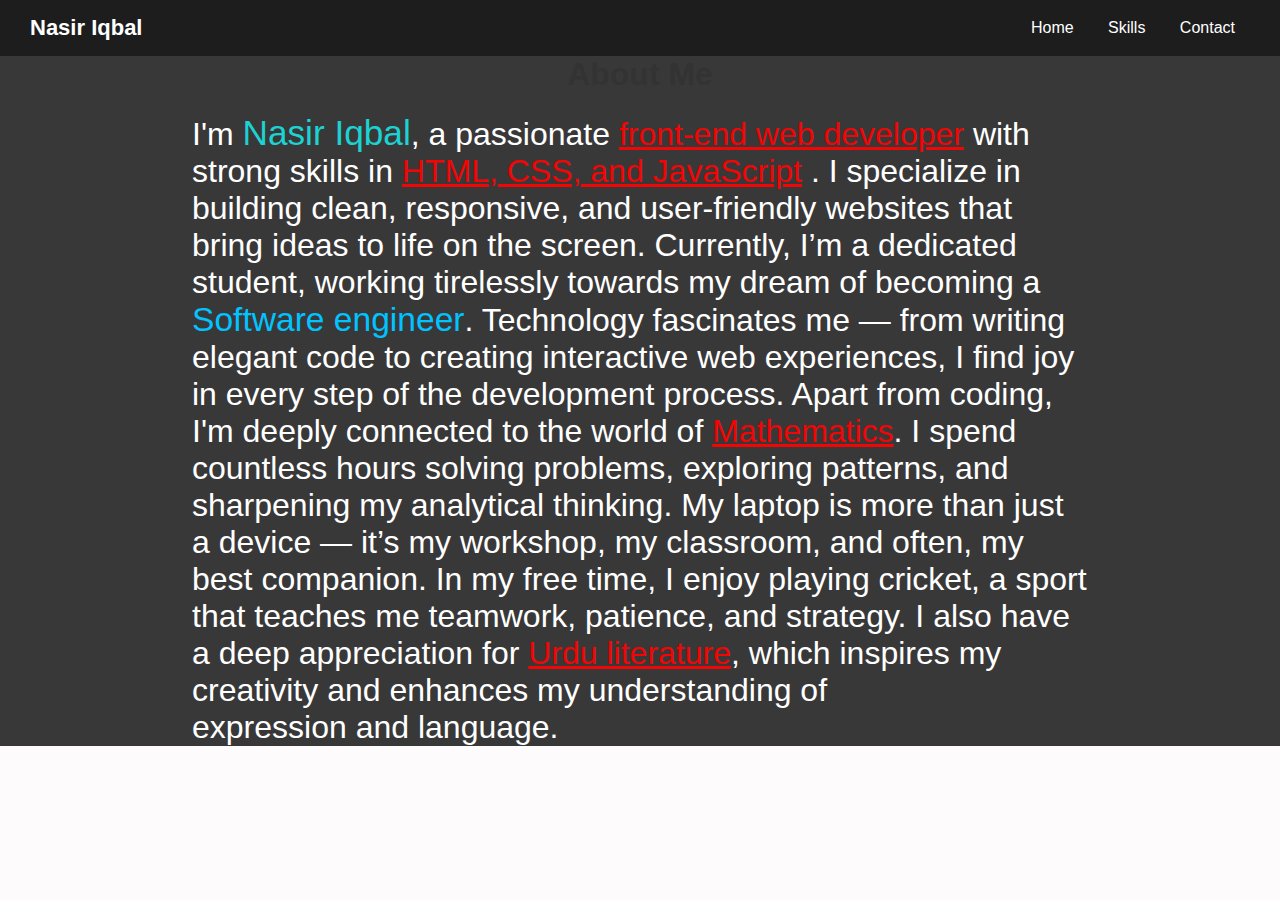
<file: about.html>
<!DOCTYPE html>
<html lang="en">

<head>
    <meta charset="UTF-8">
    <meta name="viewport" content="width=device-width, initial-scale=1.0">
    <title>Document</title>
</head>

<link rel="stylesheet" href="style.css">


<body>
    <header>
    <div class="logo">Nasir Iqbal</div>
    <nav id="navLinks">
      <a href="/index.html">Home</a>
      <a href="/skills.html">Skills</a>
      <a href="/contact.html">Contact</a>
    </nav>
    <div class="menu-toggle" onclick="toggleMenu()">☰</div>
  </header>
    <section class="about-section">
   <h1 class="about"> About Me</h1>
<p class="about-text">
     I'm <span id="name"> Nasir Iqbal</span>, a passionate <span id="undr-line">front-end web developer</span> with strong skills in <span id="undr-line">HTML, CSS, and JavaScript</span> . I specialize in building clean, responsive, and user-friendly websites that bring ideas to life on the screen.  

Currently, I’m a dedicated student, working tirelessly towards my dream of becoming a <span id="dream"> Software engineer</span>. Technology fascinates me — from writing elegant code to creating interactive web experiences, I find joy in every step of the development process.

Apart from coding, I'm deeply connected to the world of <span id="undr-line">Mathematics</span>. I spend countless hours solving problems, exploring patterns, and sharpening my analytical thinking. My laptop is more than just a device — it’s my workshop, my classroom, and often, my best companion.

In my free time, I enjoy playing cricket, a sport that teaches me teamwork, patience, and strategy. I also have a deep appreciation for <span id="undr-line">Urdu literature</span>, which inspires my creativity and enhances my understanding of expression and language.
</p>
</section>
    </body>
    </html>
</file>
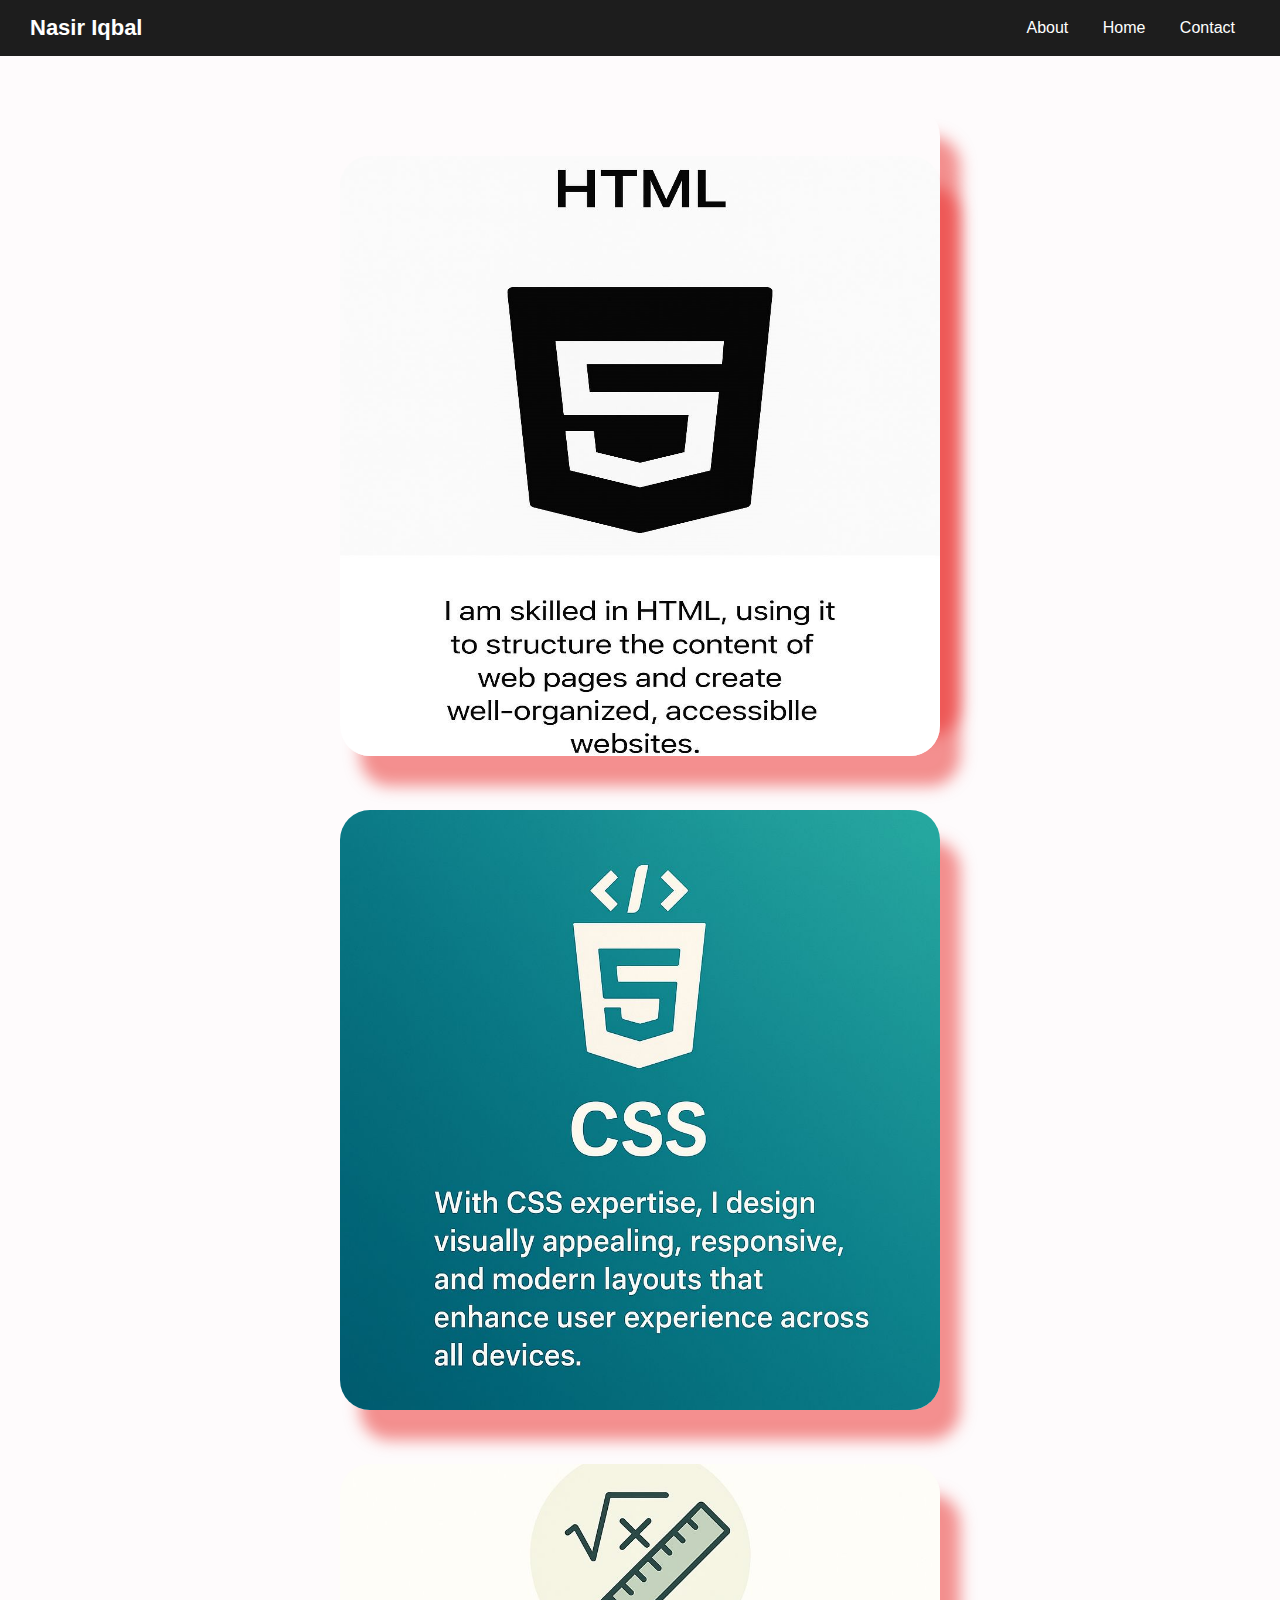
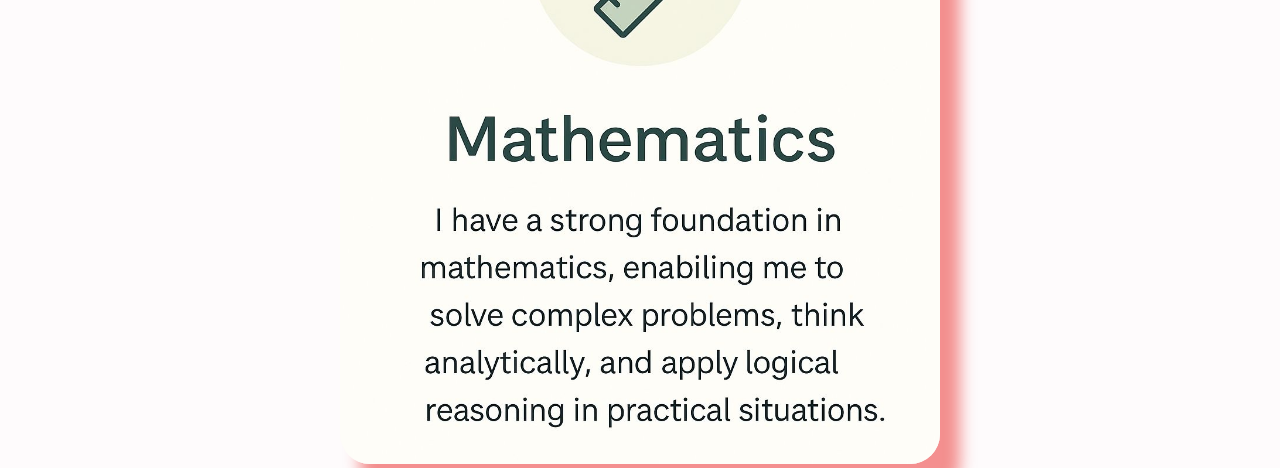
<file: skills.html>
<!DOCTYPE html>
<html lang="en">

<head>
    <meta charset="UTF-8">
    <meta name="viewport" content="width=device-width, initial-scale=1.0">
    <title>Skills</title>
</head>

<link rel="stylesheet" href="style.css">


<body>
     <header>
    <div class="logo">Nasir Iqbal</div>
    <nav id="navLinks">
      <a href="/about.html">About</a>
      <a href="/index.html">Home</a>
      <a href="/contact.html">Contact</a>
    </nav>
    <div class="menu-toggle" onclick="toggleMenu()">☰</div>
  </header>
<section my-skills>
    <div class="skill">
        <img class="skill" src="html.jpg" alt="">
   
     
        <img class="skill" src="css.jpg" alt="">
     
     
        <img class="skill" src="mths.jpg" alt="">
      </div>
</section>

    </body>
    </html>
</file>
<file: style.css>
* {
  margin: 0;
  padding: 0;
  box-sizing: border-box;
}

body {
background-color: rgb(254, 251, 252);
  font-family: 'Segoe UI', sans-serif;
}

/* Navbar */
header {
  display: flex;
  justify-content: space-between;
  align-items: center;
  background: #1d1d1d;
  padding: 15px 30px;
  color: white;
  position: sticky;
  top: 0;
  z-index: 1000;
}

.logo {
  font-size: 22px;
  font-weight: bold;
}

nav a {
  color: white;
  margin: 0 15px;
  text-decoration: none;
  position: relative;
}

nav a::after {
  content: '';
  position: absolute;
  width: 0;
  height: 2px;
  background: #00f0ff;
  left: 0;
  bottom: -4px;
  transition: 0.3s;
}

nav a:hover::after {
  width: 100%;
}

.menu-toggle {
  display: none;
  font-size: 24px;
  cursor: pointer;
}

@media (max-width: 768px) {
  nav {
    display: none;
    flex-direction: column;
    width: 100%;
    background: #2a2a2a;
  }

  nav a {
    padding: 10px;
    border-top: 1px solid #444;
  }

  .menu-toggle {
    display: block;
  }

  nav.show {
    display: flex;
  }
}


.container {
  height:400px;
  margin-top: 40px;
  width: 550px;
  padding: 20px 40px;
  
  border-radius: 30px;
  font-size: 1.9rem;


}

#animated-text{
  color: teal;
}
.bio {
  width: 90%;
  height: 77vh;
  display: flex;
  justify-content: space-around;
  margin: auto;
  margin-top: 60px;

}

.profile {
  width: 300px;
  height: 300px;

  border-radius: 50%;
  background-image: url(profile.jpg);
  background-size: cover;
  box-shadow: 10px 20px 20px rgba(7, 0, 0, 0.7);

}

.profile:hover {
  width: 400px;
  height: 400px;
  transition-duration: 1s;
  transition-delay: .2s;
  border-radius: 3%;
  border: 2px solid rgb(38, 7, 177);
}

.button {
  font-size: 1.1rem;

  background-color: rgb(1, 159, 245);
  width: 100px;
  height: 30px;
  text-align: center;
  margin-top: 10px;
  margin-left: 110px;
  border-radius: 5px;
}

.btn {
  color: white;
  text-decoration: none;
}

.button:hover {
  background-color: rgb(206, 19, 94);


}

hr {
  width: 80%;
  margin: auto;
}

.my-skills {
  margin-top: 20px;
  text-align: center;
  font-weight: 600;
  font-size: 2.7rem;
  color: rgb(57, 56, 56);

}

.slider {
  position: relative;
  width: 400px;
  height: 400px;
  overflow: hidden;
  box-shadow: 0 0 10px #999;
  background: white;
}


.slider {

  text-align: center;
  padding: 40px 15px;
  background: #fff;
  margin-left: 23%;
  border-radius: 20px;
  box-shadow: 20px 20px 15px rgba(32, 110, 138, 0.758);
  height: 600px;
  width: 45%;

}

.slider-container {
  position: relative;
  width: 70%;
  height: 600px;


  margin: auto;



}

.slide {
  display: none;
  width: 100%;
  border-radius: 8px;
}

.slide.active {
  display: block;

}

.slider-container button {
  position: absolute;
  top: 50%;
  transform: translateY(-50%);
  background: rgba(215, 132, 132, 0.695);
  color: rgba(255, 255, 255, 0.614);
  border: none;
  font-size: 20px;
  padding: 10px 15px;
  cursor: pointer;
}



.slider-container button:first-of-type {
  left: 10px;
}

.slider-container button:last-of-type {
  right: 10px;
}

.left {
  font-size: 3rem;
  text-align: center;
  margin-top: 70px;
}

/*contact page*/


.contact-container {
  background: white;
  padding: 40px;
  border-radius: 10px;
  box-shadow: 0 8px 16px rgba(0, 0, 0, 0.1);
  text-align: center;
}

h1 {
  margin-bottom: 20px;
  color: #333;
}

.email-box {
  display: flex;
  align-items: center;
  justify-content: center;
  margin: 10px 0;
  font-size: 18px;
}

.email-box i {
  margin-right: 10px;
  color: #007BFF;
}

.email-box a {
  text-decoration: none;
  color: #333;
  transition: color 0.3s;
}

.email-box a:hover {
  color: #007BFF;
}

.home-page {
  text-decoration: none;
  font-size: 1.5rem;
  background-color: black;
  color: white;

}

.home-page:hover {
  color: red;
  background-color: yellow;
}

/*skills*/
.skill {
  width: 600px;
  height: 600px;
  margin: auto;
  border-radius: 30px;
  box-shadow: 20px 30px 15px rgba(234, 35, 34, .5);
  margin-top: 50px;
}

.line {
  height: 2px;
  width: 80%;
  background-color: black;
  margin: auto;
  margin-top: 30px;
}

/*footer*/
.footer {
  width: 100%;
  height: 100px;
  background-color: darksalmon;
  margin-top: 50px;
}

.end {
  font-size: 2rem;
  text-align: center;

}

.creater-name {
  color: teal;
  font-size: 2.5rem;
  text-align: center;
}

/*about page*/
.about-section {
  background-color: rgb(57, 56, 56);
  color: white;
}

.about {
  text-align: center;

}

.about-text {
  width: 70%;
  text-align: start;
  margin: auto;
  font-size: 2rem;
}

#name {
  font-size: 2.2rem;
  color: rgb(28, 210, 210);
}

#undr-line {
  text-decoration: underline;
  color: rgb(241, 5, 5);
}

#dream {
  font-size: 2.1rem;
  color: rgb(0, 195, 255);
}
</file>
